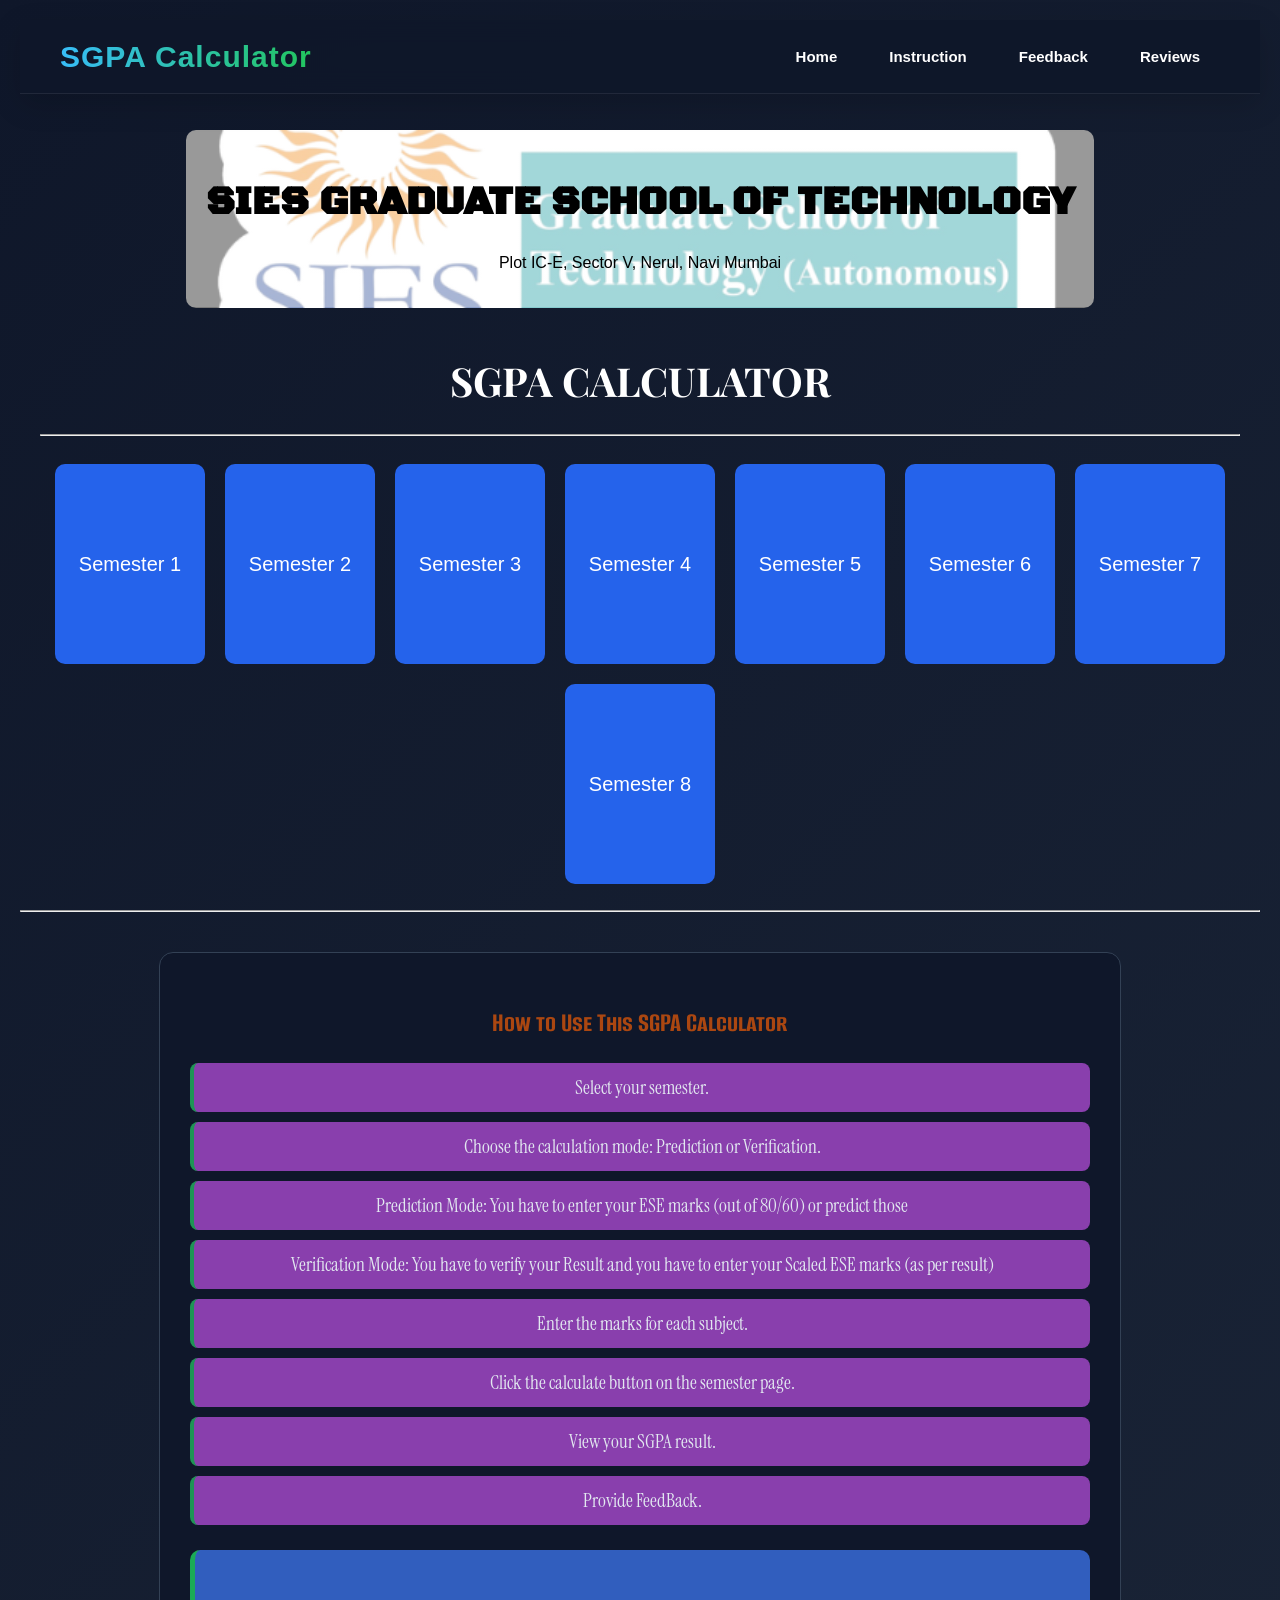
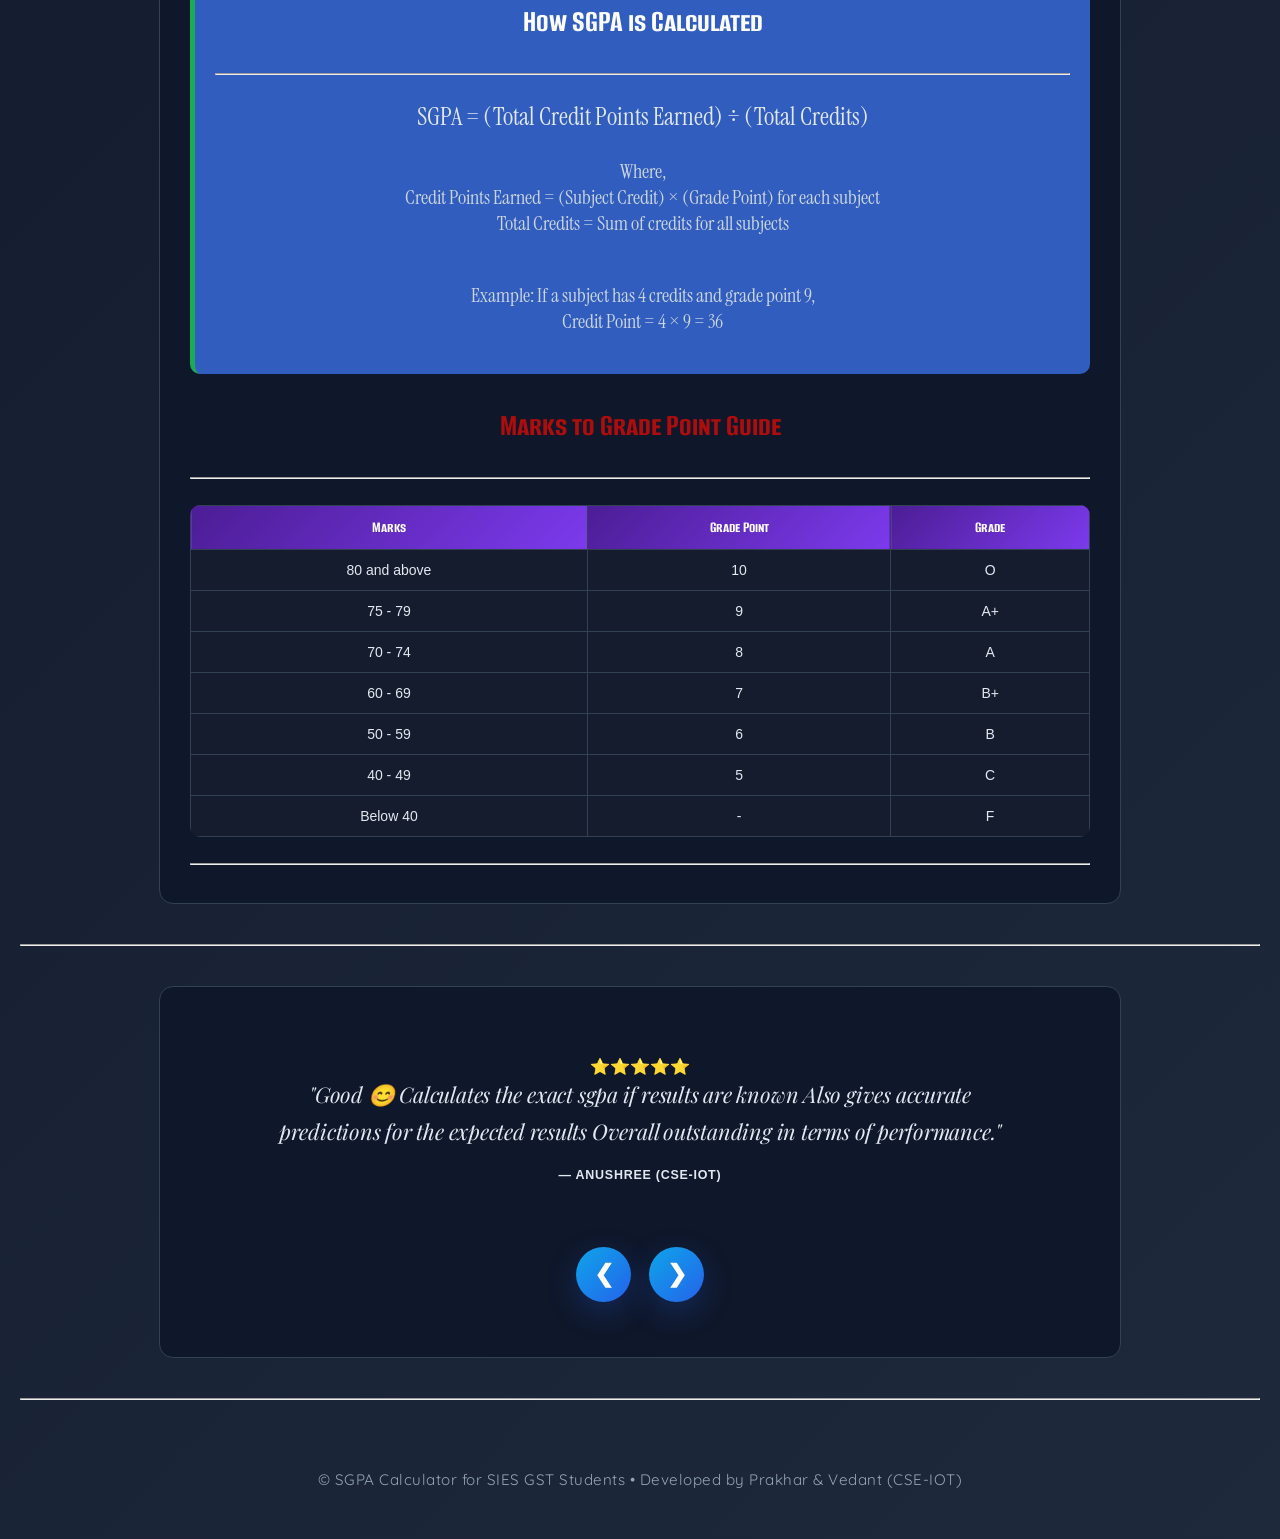
<file: index.html>
<!DOCTYPE html>
<html>
<head>
    <title>GPA Calculator</title>
    <link href="style.css" rel="stylesheet">
    <link rel="preconnect" href="https://fonts.googleapis.com">
    <link rel="preconnect" href="https://fonts.gstatic.com" crossorigin>
    <link href="https://fonts.googleapis.com/css2?family=Black+Ops+One&family=Gravitas+One&family=Rubik+Storm&display=swap" rel="stylesheet">
    <link href="https://fonts.googleapis.com/css2?family=Black+Ops+One&family=Gravitas+One&family=Playfair+Display:ital,wght@0,400..900;1,400..900&family=Rubik+Storm&display=swap" rel="stylesheet">
    <link href="https://fonts.googleapis.com/css2?family=Instrument+Serif:ital,wght@0,400;1,400&family=Plus+Jakarta+Sans:wght@300;400;500;600;700&family=JetBrains+Mono:wght@400;500&display=swap" rel="stylesheet">
    <link href="https://fonts.googleapis.com/css2?family=Alumni+Sans+SC:ital,wght@0,100..900;1,100..900&family=Black+Ops+One&family=Gravitas+One&family=Instrument+Serif:ital@0;1&family=Playfair+Display:ital,wght@0,400..900;1,400..900&family=Quicksand:wght@300..700&family=Rubik+Storm&family=Smooch+Sans:wght@100..900&display=swap" rel="stylesheet">
    <meta name="viewport" content="width=device-width, initial-scale=1.0">
</head>
<body class="indexbody">

<header class="navbar">
    <div class="logo">
        SGPA Calculator
    </div>

    <button class="menu-toggle" onclick="toggleMenu()">
☰
</button>
    <nav id="navMenu">
        <div class="nav-buttons">
          <button class="nav-btn"
onclick="showHome(); closeMenu()">
Home
</button>

<button class="nav-btn"
onclick="showInstructions(); closeMenu()">
Instruction
</button>

<button class="nav-btn"
onclick="showFeedback(); closeMenu()">
Feedback
</button>

<button class="nav-btn"
onclick="showReviews(); closeMenu()">
Reviews
</button>
        </div>
    </nav>
</header>

<br><br>
<div class="Maintitle">
<h1 class="Clgname">SIES GRADUATE SCHOOL OF TECHNOLOGY</h1>
<p class="GPA">Plot IC-E, Sector V, Nerul, Navi Mumbai</p>
</div>

<div class="Subtitle">
    <h1 class="sub">SGPA CALCULATOR</h1>
    <hr>
</div>
<div id="mainContent">
<div class="buttons">
    <a href="semester1.html"><button class="sem1">Semester 1</button></a>
    <a href="semester2.html"><button class="sem2">Semester 2</button></a>
    <a href="semester3.html"><button class="sem3">Semester 3</button></a>
    <a href="semester4.html"><button class="sem4">Semester 4</button></a>
    <a href="semester5.html"><button class="sem5">Semester 5</button></a>
    <a href="semester6.html"><button class="sem6">Semester 6</button></a>
    <a href="semester7.html"><button class="sem7">Semester 7</button></a>
    <a href="semester8.html"><button class="sem8">Semester 8</button></a>
</div>
<br>
<hr>
<div id="instruction">
<div class="how-to-use">
    <h2 class="how-to-use-title">How to Use This SGPA Calculator</h2>

    <div class="steps">
        <p class="step1">Select your semester.</p>
        <p class="step2">Choose the calculation mode: Prediction or Verification.</p>
        <p class="step3">Prediction Mode: You have to enter your ESE marks (out of 80/60) or predict those</p>
        <p class="step4">Verification Mode: You have to verify your Result and you have to enter your Scaled ESE marks (as per result)</p>
        <p class="step5">Enter the marks for each subject.</p>
        <p class="step6">Click the calculate button on the semester page.</p>
        <p class="step7">View your SGPA result.</p>
        <p class="step8">Provide FeedBack.</p>
    </div>

    <div class="formula-box">
        <h3 class="formula-title">How SGPA is Calculated</h3>
        <hr>
        <p class="SGPA-formula-text">
            SGPA = (Total Credit Points Earned) ÷ (Total Credits)
        </p>
        <p class="credit-point-text">
             Where, <br>
             Credit Points Earned = (Subject Credit) × (Grade Point) for each subject<br>
             Total Credits = Sum of credits for all subjects<br><br>
        </p>
        <p class="example-text">
            Example: If a subject has 4 credits and grade point 9,<br>
            Credit Point = 4 × 9 = 36
        </p>
    </div>

    <div class="marks-guide">
        <h3 class="marks-guide-title">Marks to Grade Point Guide</h3>
        <hr>
        <br>
        <table>
            <tr class="table-header">
                <th>Marks</th>
                <th>Grade Point</th>
                <th>Grade</th>
            </tr>
            <tr>
                <td>80 and above</td>
                <td>10</td>
                <td>O</td>
            </tr>
            <tr>
                <td>75 - 79</td>
                <td>9</td>
                <td>A+</td>
            </tr>
            <tr>
                <td>70 - 74</td>
                <td>8</td>
                <td>A</td>
            </tr>
            <tr>
                <td>60 - 69</td>
                <td>7</td>
                <td>B+</td>
            </tr>
            <tr>
                <td>50 - 59</td>
                <td>6</td>
                <td>B</td>
            </tr>
            <tr>
                <td>40 - 49</td>
                <td>5</td>
                <td>C</td>
            </tr>
            <tr>
                <td>Below 40</td>
                <td>-</td>
                <td>F</td>
            </tr>
        </table>
        <br>
        <hr>
    </div>
</div>
<hr>
</div>
</div>
<div id="feedbackPage">
<section class="feedback-section" id="feedbackSection">
    <div class="feedback-card">
        <h2>📝 Feedback</h2>
        <hr>

        <p>
            Your feedback helps us improve the SGPA Calculator and add
            useful features for students.
        </p>

        <h2>Feedback Form</h2>

        <iframe
            src="https://docs.google.com/forms/d/e/1FAIpQLSdDOd7DqetiKDjY26pgZgX-0YVvbmMveJq9QGf6fIjuMiHkpg/viewform?embedded=true"
            width="100%"
            height="800"
            frameborder="0">
            Loading...
        </iframe>
    </div>
</section>
</div>
<div id="review">
<div class="quotes-strip">
    <div class="quote-carousel" id="quoteCarousel">

      <div class="quote-slide active">
        <div class="review-icon">⭐⭐⭐⭐⭐</div>
        <div class="quote-text">"Good 😊
Calculates the exact sgpa if results are known
Also gives accurate predictions for the expected results
Overall outstanding in terms of performance."</div>
        <div class="quote-attr">— Anushree (CSE-IOT)</div>
      </div>

      <div class="quote-slide">
        <div class="review-icon">⭐⭐⭐⭐⭐</div>
        <div class="quote-text">"Clean interface and quick calculation process. Very helpful."</div>
        <div class="quote-attr">— Tanvee (CSE-IOT)</div>
      </div>

      <div class="quote-slide">
        <div class="review-icon">⭐⭐⭐⭐⭐</div>
        <div class="quote-text">"I found this website rather interesting and amazing as well. It helps you predict your GPA with the marks you obtained in the exams. That's fantastic but it also helps you verify the GPA that you got in your result. I think it's a great website useful for all college students who worry about what GPA will they get, for days after seeing the obtained marks and who wants to verify their GPA."</div>
        <div class="quote-attr">— Gaurav (CE)</div>
      </div>

      <div class="quote-slide">
        <div class="review-icon">⭐⭐⭐⭐⭐</div>
        <div class="quote-text">"Bro ek number sasy banaya hai keep it up brother 🔥🥳."</div>
        <div class="quote-attr">— Vengatesh Narayanan (CSE-IOT)</div>
      </div>

      <div class="quote-slide">
        <div class="review-icon">⭐⭐⭐⭐⭐</div>
        <div class="quote-text">"Badshah!!! 🦁 ."</div>
        <div class="quote-attr">— Vedant Sane (CSE-IOT)</div>
      </div>

      <div class="quote-slide">
        <div class="review-icon">⭐⭐⭐⭐⭐</div>
        <div class="quote-text">"Amazing 😍."</div>
        <div class="quote-attr">— Keertika (CSE-IOT)</div>
      </div>

      <div class="quote-slide">
        <div class="review-icon">⭐⭐⭐⭐⭐</div>
        <div class="quote-text">"Superbbbb!!!!✨✨✨✨."</div>
        <div class="quote-attr">— Manthan Patil (CSE-IOT)</div>
      </div>

      <div class="quote-slide">
        <div class="review-icon">⭐⭐⭐⭐⭐</div>
        <div class="quote-text">"Smexy Website just like bro 😝 . Good work clean interface and fast calculation 🧮."</div>
        <div class="quote-attr">— Sandesh (CSE-IOT)</div>
      </div>

      <div class="quote-slide">
        <div class="review-icon">⭐⭐⭐⭐⭐</div>
        <div class="quote-text">"Its really helpful web 👍. Simple and elegant interface ✨️. Overall a great work 👍."</div>
        <div class="quote-attr">— Jeevika (CSE-IOT)</div>
      </div>

      <div class="quote-slide">
        <div class="review-icon">⭐⭐⭐⭐⭐</div>
        <div class="quote-text">"Excellent work beta keep it up!🤩."</div>
        <div class="quote-attr">— Vipin kumar gupta (Faculty department )</div>
      </div>

    </div>
    <div class="review-controls">

<button class="review-btn" onclick="prevReview()">
❮
</button>

<button class="review-btn" onclick="nextReview()">
❯
</button>

</div>

<div class="quote-dots" id="quoteDots"></div>

</div>

  </div>
<hr>
<div class="about">
    <p class="about-text">
        © SGPA Calculator for SIES GST Students • Developed by Prakhar & Vedant (CSE-IOT)
    </p>
</div>
  <script src="script.js"></script>

</body>
</html>
</file>
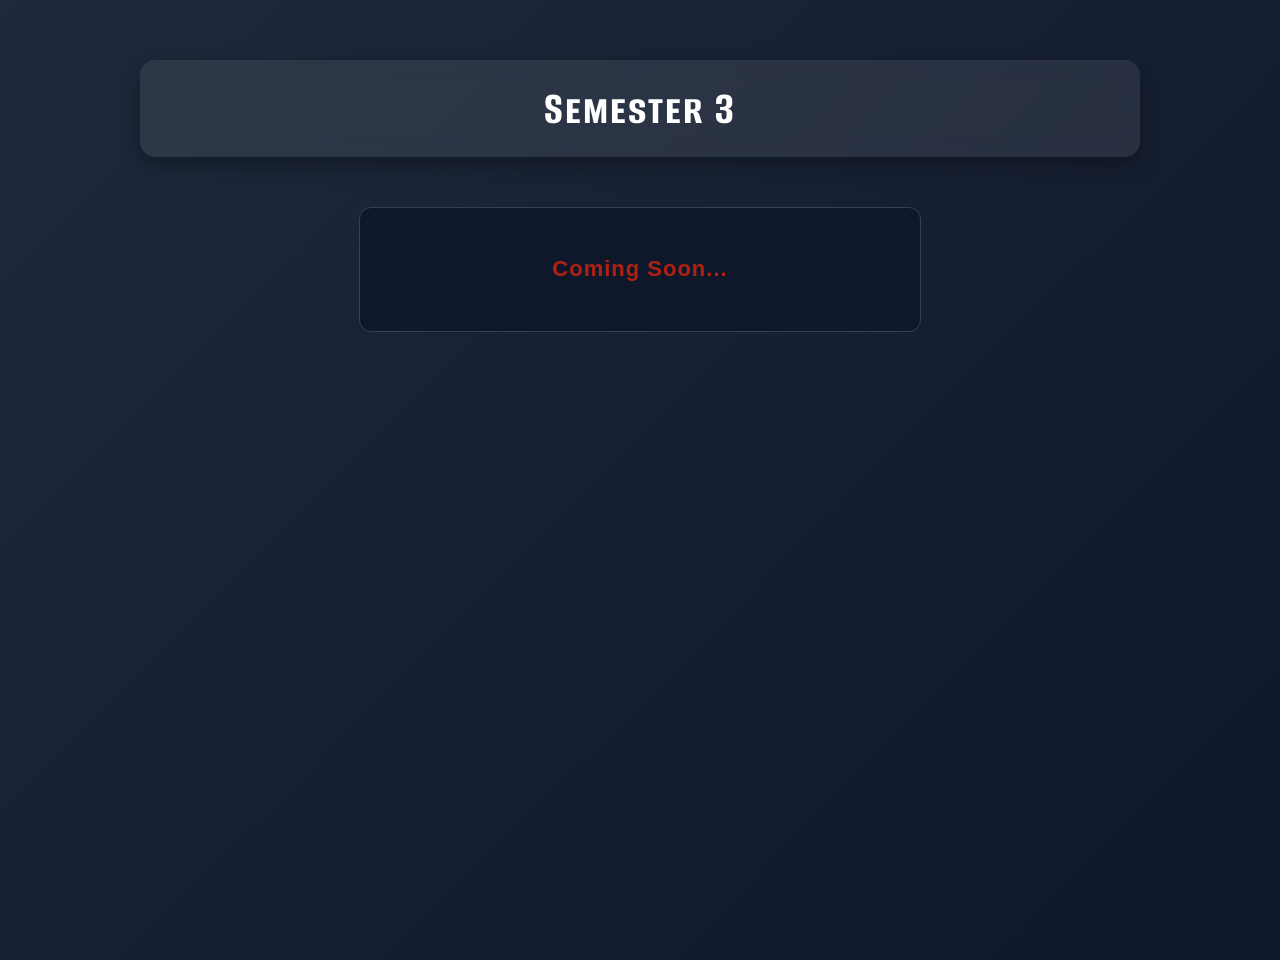
<file: semester3.html>
<!DOCTYPE html>
<html>
<head>
    <title>Semester 1 - GPA Calculator</title>
    <link href="style.css" rel="stylesheet">
    <link rel="preconnect" href="https://fonts.googleapis.com">
    <link rel="preconnect" href="https://fonts.gstatic.com" crossorigin>
    <link href="https://fonts.googleapis.com/css2?family=Alumni+Sans+SC:ital,wght@0,100..900;1,100..900&family=Black+Ops+One&family=Gravitas+One&family=Playfair+Display:ital,wght@0,400..900;1,400..900&family=Rubik+Storm&display=swap" rel="stylesheet">

</head>
<body class="sembody">
    <div class="titlecard">
        <h1 class="semtitle">Semester 3</h1>
    </div>    
    <div class="coming">
        <h2 class="comingsoon">Coming Soon...</h2>
    </div>
    <script src="script.js"></script>
</body>    
</html>
</file>
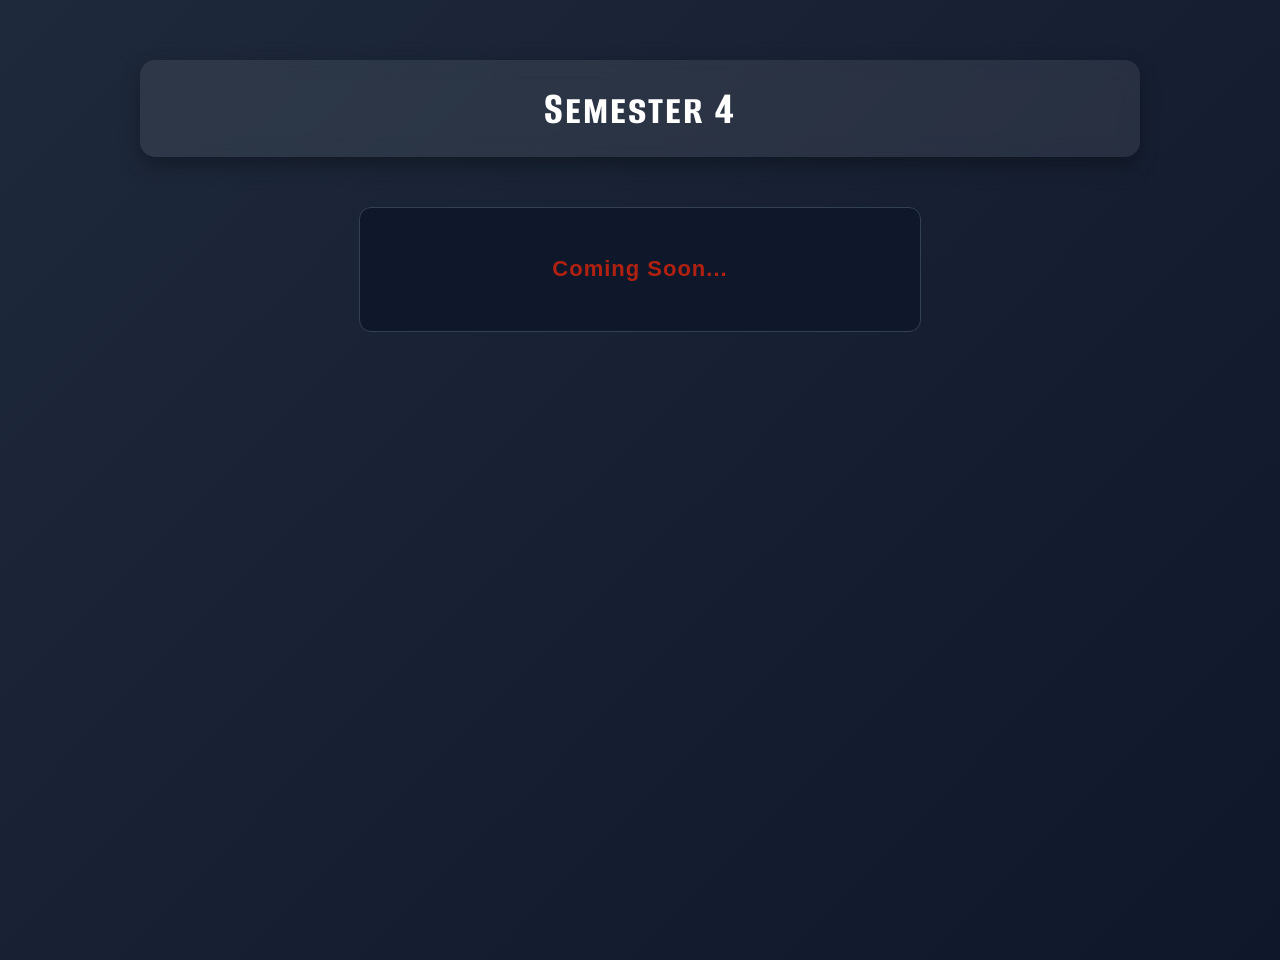
<file: semester4.html>
<!DOCTYPE html>
<html>
<head>
    <title>Semester 1 - GPA Calculator</title>
    <link href="style.css" rel="stylesheet">
    <link rel="preconnect" href="https://fonts.googleapis.com">
    <link rel="preconnect" href="https://fonts.gstatic.com" crossorigin>
    <link href="https://fonts.googleapis.com/css2?family=Alumni+Sans+SC:ital,wght@0,100..900;1,100..900&family=Black+Ops+One&family=Gravitas+One&family=Playfair+Display:ital,wght@0,400..900;1,400..900&family=Rubik+Storm&display=swap" rel="stylesheet">

</head>
<body class="sembody">
    <div class="titlecard">
        <h1 class="semtitle">Semester 4</h1>
    </div>    
    <div class="coming">
        <h2 class="comingsoon">Coming Soon...</h2>
    </div>
    <script src="script.js"></script>
</body>    
</html>
</file>
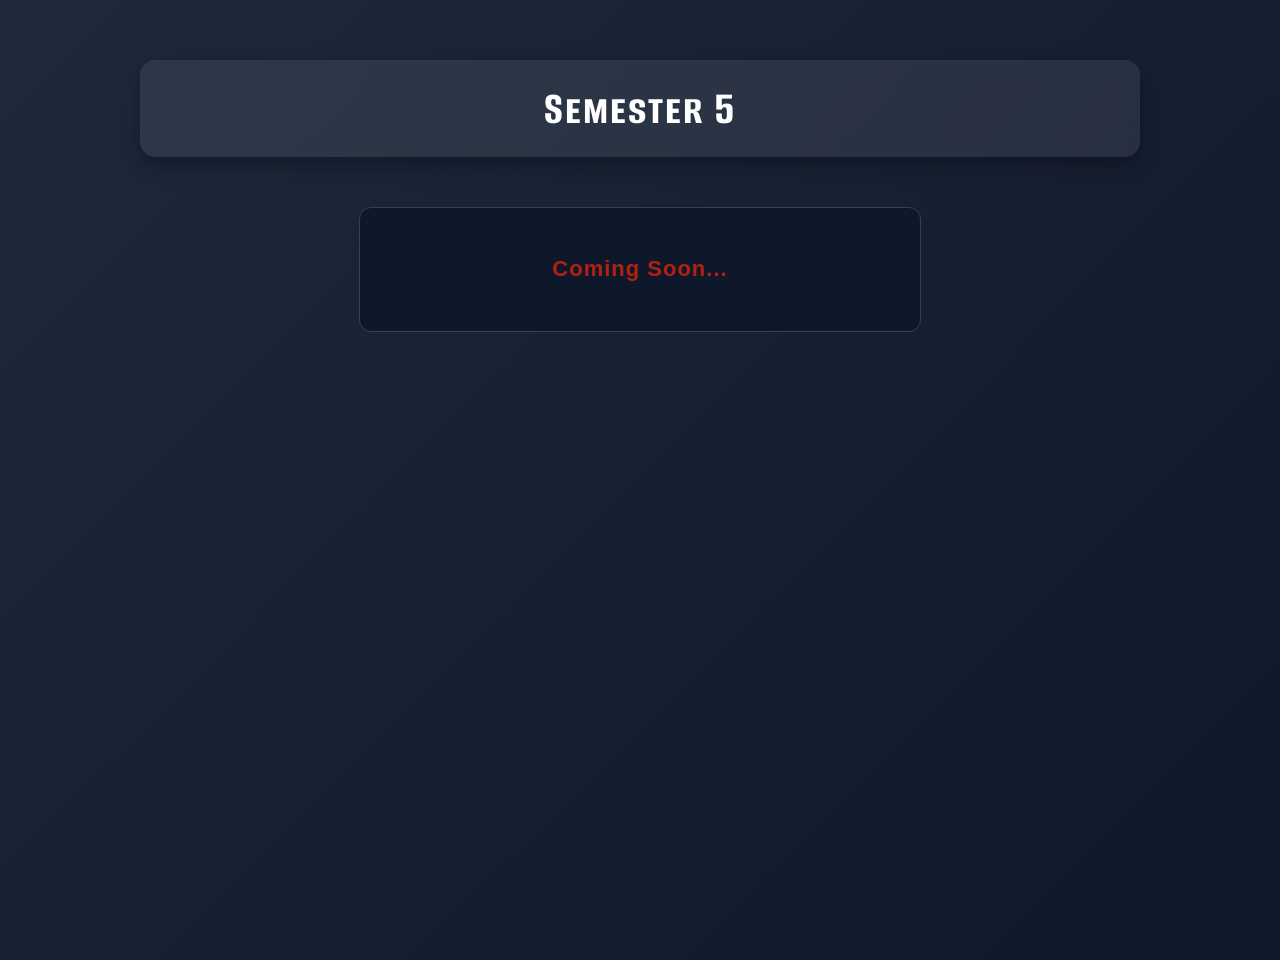
<file: semester5.html>
<!DOCTYPE html>
<html>
<head>
    <title>Semester 1 - GPA Calculator</title>
    <link href="style.css" rel="stylesheet">
    <link rel="preconnect" href="https://fonts.googleapis.com">
    <link rel="preconnect" href="https://fonts.gstatic.com" crossorigin>
    <link href="https://fonts.googleapis.com/css2?family=Alumni+Sans+SC:ital,wght@0,100..900;1,100..900&family=Black+Ops+One&family=Gravitas+One&family=Playfair+Display:ital,wght@0,400..900;1,400..900&family=Rubik+Storm&display=swap" rel="stylesheet">

</head>
<body class="sembody">
    <div class="titlecard">
        <h1 class="semtitle">Semester 5</h1>
    </div>    
    <div class="coming">
        <h2 class="comingsoon">Coming Soon...</h2>
    </div>
    <script src="script.js"></script>
</body>    
</html>
</file>
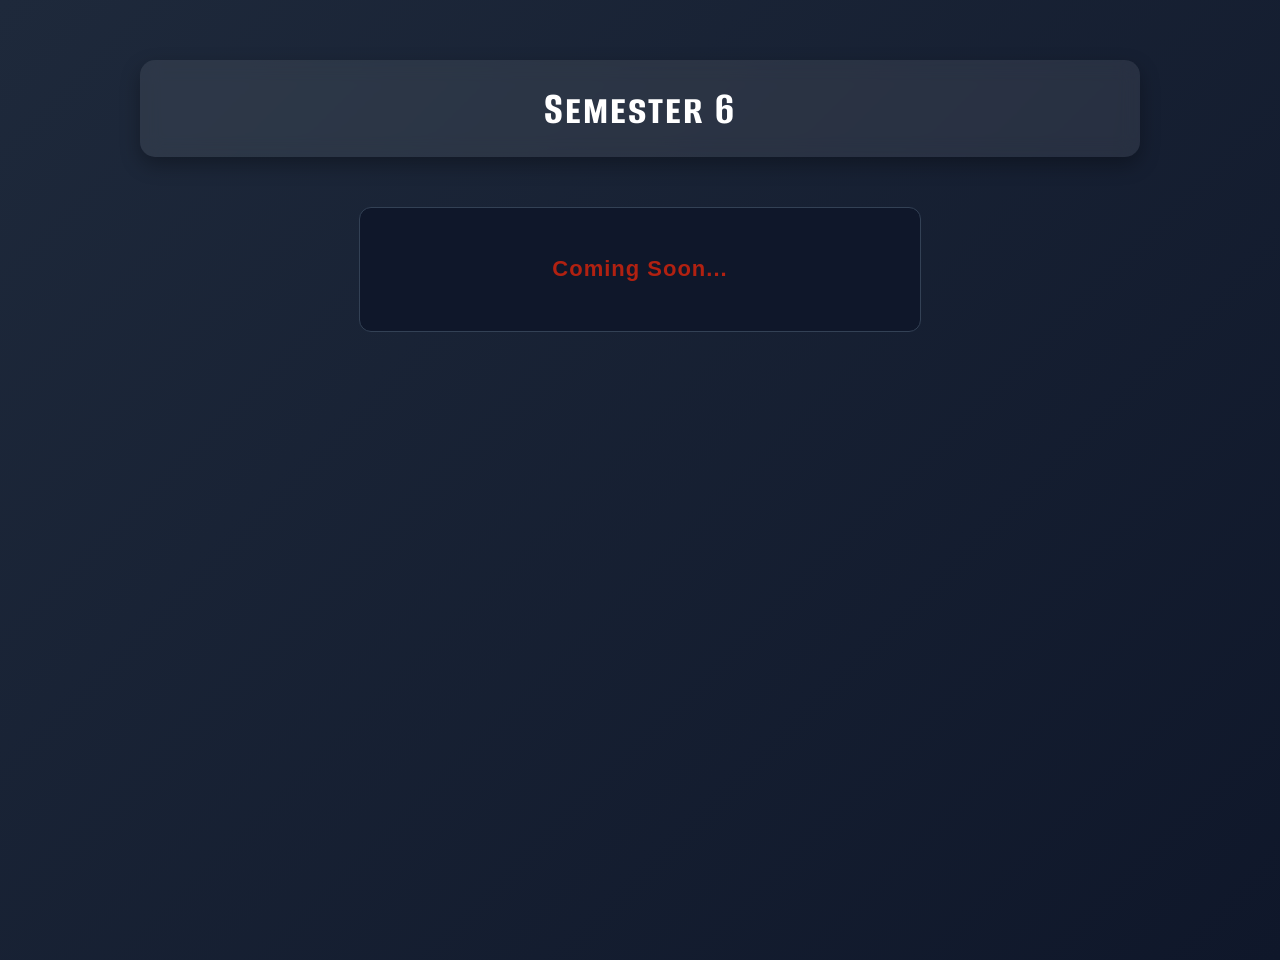
<file: semester6.html>
<!DOCTYPE html>
<html>
<head>
    <title>Semester 1 - GPA Calculator</title>
    <link href="style.css" rel="stylesheet">
    <link rel="preconnect" href="https://fonts.googleapis.com">
    <link rel="preconnect" href="https://fonts.gstatic.com" crossorigin>
    <link href="https://fonts.googleapis.com/css2?family=Alumni+Sans+SC:ital,wght@0,100..900;1,100..900&family=Black+Ops+One&family=Gravitas+One&family=Playfair+Display:ital,wght@0,400..900;1,400..900&family=Rubik+Storm&display=swap" rel="stylesheet">

</head>
<body class="sembody">
    <div class="titlecard">
        <h1 class="semtitle">Semester 6</h1>
    </div>    
    <div class="coming">
        <h2 class="comingsoon">Coming Soon...</h2>
    </div>
    <script src="script.js"></script>
</body>    
</html>
</file>
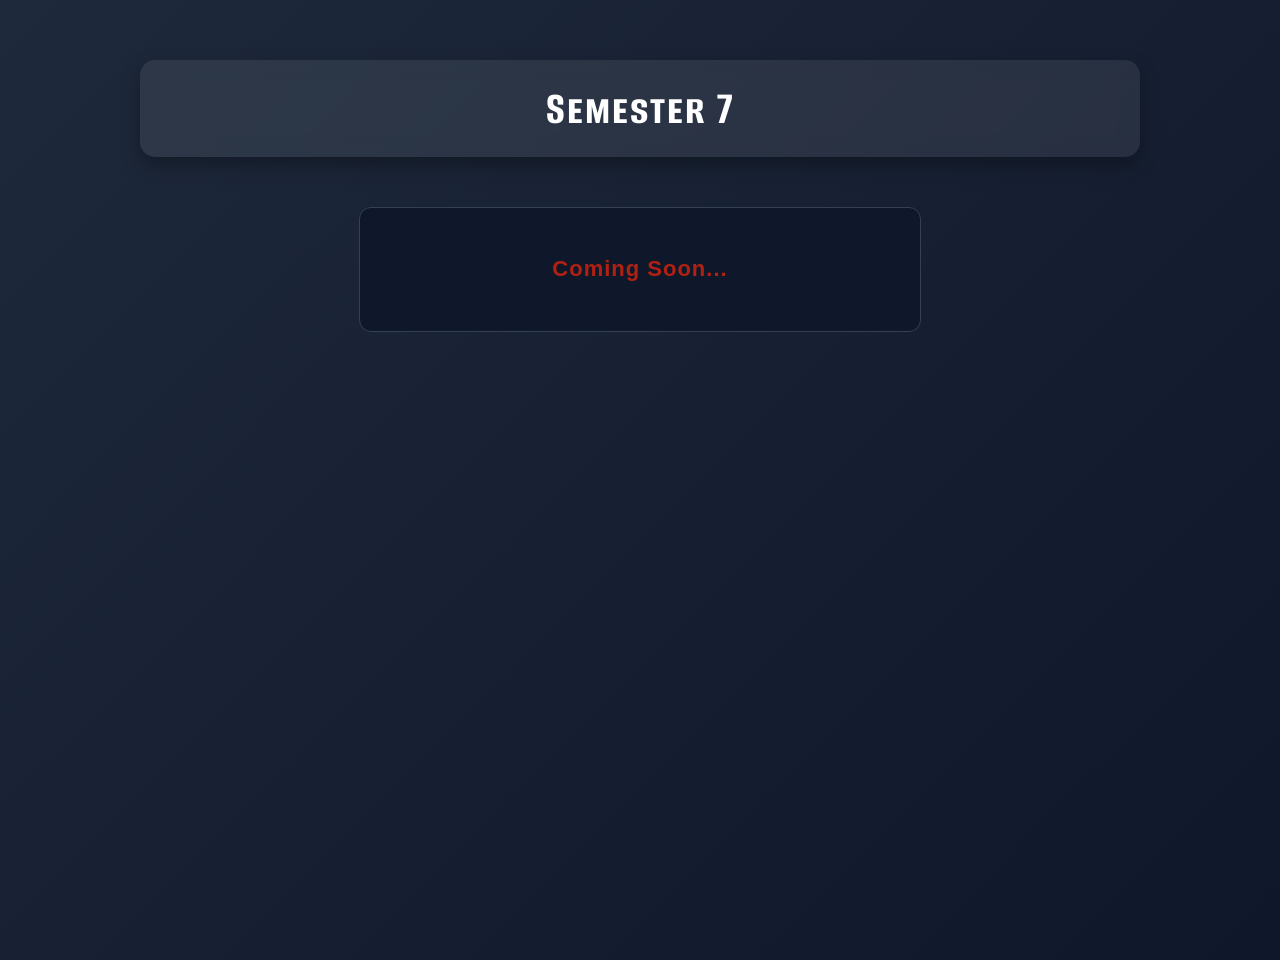
<file: semester7.html>
<!DOCTYPE html>
<html>
<head>
    <title>Semester 1 - GPA Calculator</title>
    <link href="style.css" rel="stylesheet">
    <link rel="preconnect" href="https://fonts.googleapis.com">
    <link rel="preconnect" href="https://fonts.gstatic.com" crossorigin>
    <link href="https://fonts.googleapis.com/css2?family=Alumni+Sans+SC:ital,wght@0,100..900;1,100..900&family=Black+Ops+One&family=Gravitas+One&family=Playfair+Display:ital,wght@0,400..900;1,400..900&family=Rubik+Storm&display=swap" rel="stylesheet">

</head>
<body class="sembody">
    <div class="titlecard">
        <h1 class="semtitle">Semester 7</h1>
    </div>    
    <div class="coming">
        <h2 class="comingsoon">Coming Soon...</h2>
    </div>
    <script src="script.js"></script>
</body>    
</html>
</file>
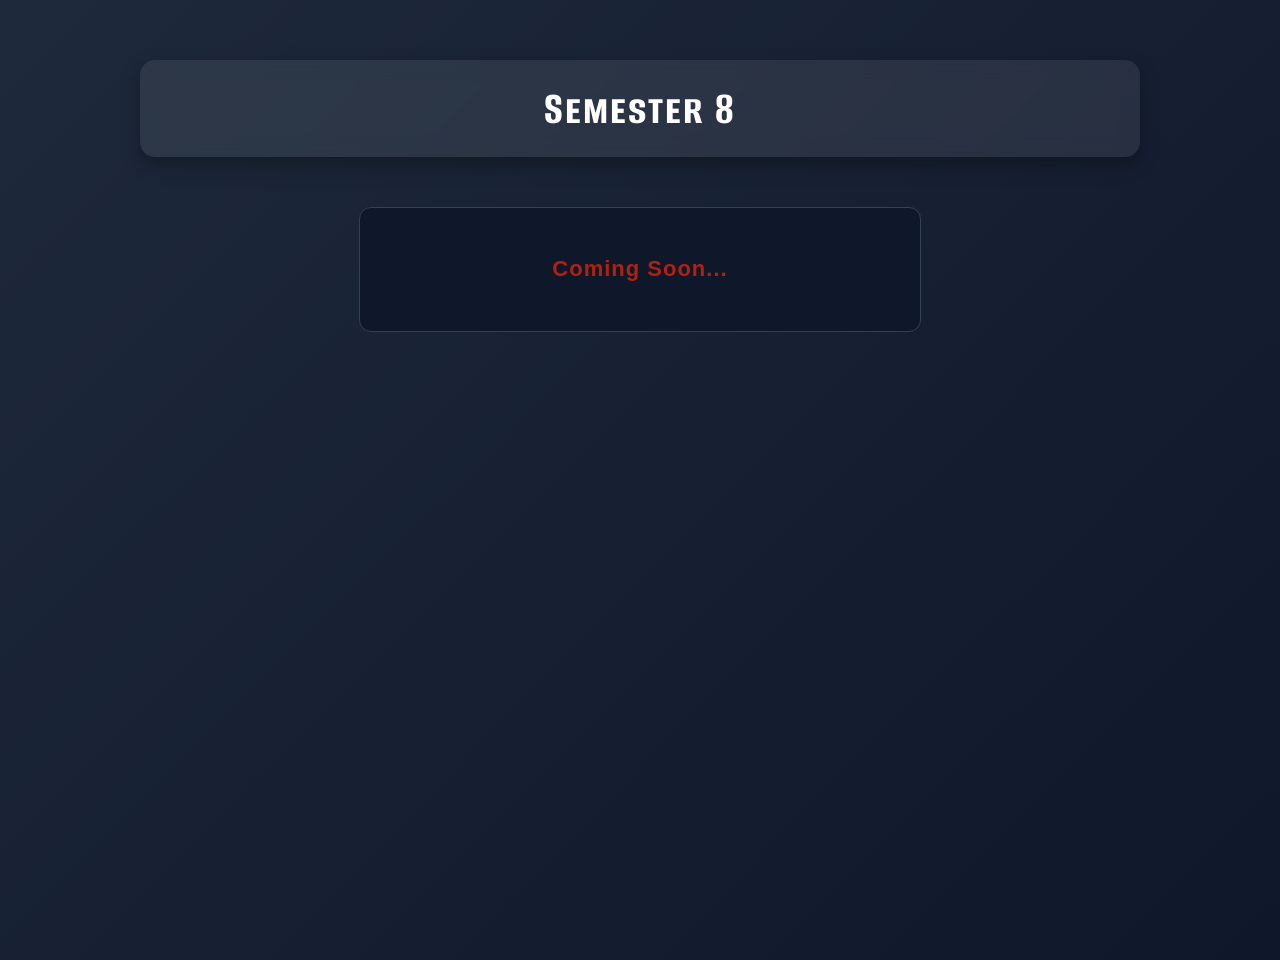
<file: semester8.html>
<!DOCTYPE html>
<html>
<head>
    <title>Semester 1 - GPA Calculator</title>
    <link href="style.css" rel="stylesheet">
    <link rel="preconnect" href="https://fonts.googleapis.com">
    <link rel="preconnect" href="https://fonts.gstatic.com" crossorigin>
    <link href="https://fonts.googleapis.com/css2?family=Alumni+Sans+SC:ital,wght@0,100..900;1,100..900&family=Black+Ops+One&family=Gravitas+One&family=Playfair+Display:ital,wght@0,400..900;1,400..900&family=Rubik+Storm&display=swap" rel="stylesheet">

</head>
<body class="sembody">
    <div class="titlecard">
        <h1 class="semtitle">Semester 8</h1>
    </div>    
    <div class="coming">
        <h2 class="comingsoon">Coming Soon...</h2>
    </div>
    <script src="script.js"></script>
</body>    
</html>
</file>
<file: style.css>
.indexbody{
    font-family: Arial, sans-serif;
    text-align: center;
    min-height: 100vh;
    margin: 0;
    padding: 20px;
    background: linear-gradient(135deg, #0f172a, #1e293b);
}

html{
    scroll-behavior: smooth;
}

#feedbackPage{
    display:none;
}

/* .navbar{
    position: sticky;
    top: 0;
    z-index: 1000;

    display:flex;
    justify-content:space-between;
    align-items:center;

    padding:15px 30px;

    background:linear-gradient(135deg,#1e1b4b,#312e81);
    box-shadow:0 2px 10px rgba(0,0,0,0.3);
}

.logo{
    color:white;
    font-size:2rem;
    font-weight:bold;
    font-family:"Alumni Sans SC", sans-serif;
}

.nav-buttons{
    display:flex;
    gap:15px;
}

.nav-btn{
    padding:10px 20px;

    border:none;
    border-radius:10px;

    cursor:pointer;

    background: #0f172a;
    border: 1px solid #334155;
    border-radius: 14px;

    color:white;

    font-family:"Quicksand", sans-serif;
    font-size:1rem;
    font-weight:600;

    transition:all 0.3s ease;
}

.nav-btn:hover{
    transform:translateY(-4px);
}

.nav-btn:active{
    transform:translateY(-1px);
} */

/* @media (max-width: 768px){

    .navbar{
        flex-direction:column;
        gap:15px;
        padding:20px;
    }

    .logo{
        font-size:1.6rem;
    }

    .nav-buttons{
        width:100%;
        justify-content:center;
    } 
}*/
/* @media (max-width: 768px){

    .navbar{
        flex-direction:column;
        gap:15px;
        padding:15px;
    }

    .logo{
        font-size:1.7rem;
        text-align:center;
    }

    .nav-buttons{
        width:100%;

        display:grid;
        grid-template-columns:1fr 1fr;
        gap:10px;
    }

    .nav-btn{
        width:100%;
        padding:12px;
        font-size:0.95rem;
    }
} */

/* HEADER */

.navbar{
    position: sticky;
    top: 0;

    z-index: 1000;

    display: flex;
    justify-content: space-between;
    align-items: center;

    padding: 16px 40px;

    background: rgba(15, 23, 42, 0.92);

    backdrop-filter: blur(12px);

    border-bottom: 1px solid rgba(255,255,255,0.08);

    box-shadow:
    0 10px 30px rgba(0,0,0,0.15);
}


/* LOGO */

.logo{
    font-size: 30px;

    font-weight: 800;

    color: white;

    letter-spacing: 1px;

    background: linear-gradient(
        90deg,
        #38bdf8,
        #22c55e
    );

    -webkit-background-clip: text;

    -webkit-text-fill-color: transparent;
}


/* NAV */

.nav-buttons{
    display: flex;

    gap: 12px;

    align-items: center;
}


/* BUTTONS */

.nav-btn{

    padding: 12px 20px;

    border: none;

    border-radius: 14px;

    background: transparent;

    color: white;

    font-size: 15px;

    font-weight: 600;

    cursor: pointer;

    transition: all 0.35s ease;

}


.nav-btn:hover{

    background: rgba(56,189,248,0.15);

    color: #38bdf8;

    transform: translateY(-2px);

}


/* HAMBURGER */

.menu-toggle{

    display: none;

    background: transparent;

    border: none;

    color: white;

    font-size: 34px;

    cursor: pointer;

    transition: 0.3s;

}


.menu-toggle:hover{

    transform: rotate(90deg);

}


/* MOBILE */

@media (max-width:768px){

.navbar{

padding: 16px 20px;

}

.logo{

font-size: 22px;

}

.menu-toggle{

display: block;

}

#navMenu{

display: none;

position: absolute;

top: 80px;

right: 20px;

width: 230px;

background: rgba(15,23,42,0.97);

backdrop-filter: blur(15px);

border-radius: 20px;

padding: 18px;

box-shadow:
0 20px 50px rgba(0,0,0,0.35);

animation: menuOpen .25s ease;

}

#navMenu.active{

display: block;

}

.nav-buttons{

flex-direction: column;

gap: 10px;

}

.nav-btn{

width: 100%;

padding: 14px;

background: rgba(255,255,255,0.04);

}

}


@keyframes menuOpen{

from{

opacity:0;

transform:
translateY(-12px);

}

to{

opacity:1;

transform:
translateY(0);

}

}

.quote-carousel{
    position: relative;

    min-height: 260px;

    display:flex;

    align-items:center;

    justify-content:center;

    overflow:hidden;
}

.quote-slide{

    display:none;

    width:100%;

    max-width:700px;

    margin:auto;

    padding:30px;

    text-align:center;

}

.quote-slide.active{

    display:block;

    animation:fade .35s ease;

}

.quote-text{

    line-height:1.8;

    font-size:17px;

    color:white;

}

.quote-attr{

    margin-top:18px;

    color:#a5b4fc;

}

@keyframes fade{

from{
opacity:0;
transform:translateX(15px);
}

to{
opacity:1;
transform:translateX(0);
}

}

/* REVIEW CONTROLS */

.review-controls{

display:flex;

justify-content:center;

align-items:center;

gap:18px;

margin-top:25px;

}


/* BUTTON */

.review-btn{

width:55px;

height:55px;

border:none;

border-radius:50%;

cursor:pointer;

font-size:24px;

font-weight:bold;

color:white;

background:
linear-gradient(
135deg,
#0ea5e9,
#2563eb
);

box-shadow:
0 10px 30px rgba(37,99,235,.25);

transition:
all .35s ease;

}


.review-btn:hover{

transform:
translateY(-4px)
scale(1.08);

background:
linear-gradient(
135deg,
#38bdf8,
#3b82f6
);

}


.review-btn:active{

transform:
scale(.95);

}


/* MOBILE */

@media(max-width:768px){

.review-controls{

gap:12px;

margin-top:20px;

}

.review-btn{

width:46px;

height:46px;

font-size:20px;

}

}

.Maintitle{
    background:
        linear-gradient(
            rgba(255,255,255,0.6),
            rgba(255,255,255,0.6)
        ),
        url("SIES LOGO.png");

    background-size: cover;
    background-position: center;
    padding: 20px;
    border-radius: 10px;
    display: inline-block;
}

.Clgname{
    font-family: "Black Ops One", system-ui;
    font-size: 40px;
}

.GPA{
    color: var(--secondary-color);
    font-size: 1rem;
}

.Subtitle{
    padding: 20px;
    border-radius: 10px;
}

.sub{
    font-family: "Playfair Display", serif;
    font-size: 40px;
    color: white;
}

.buttons{
    display: flex;
    justify-content: center;
    gap: 20px;
    flex-wrap: wrap;
}

.sem1{
    width: 150px;
    height: 200px;
    background: #2563eb;
    color: white;
    border: none;
    border-radius: 10px;
    font-size: 20px;
    cursor: pointer;
    transition: transform 0.3s ease;
}

.sem2{
    width: 150px;
    height: 200px;
    background: #2563eb;
    color: white;
    border: none;
    border-radius: 10px;
    font-size: 20px;
    cursor: pointer;
    transition: transform 0.3s ease;
}

.sem3{
    width: 150px;
    height: 200px;
    background: #2563eb;
    color: white;
    border: none;
    border-radius: 10px;
    font-size: 20px;
    cursor: pointer;
    transition: transform 0.3s ease;
}

.sem4{
    width: 150px;
    height: 200px;
    background: #2563eb;
    color: white;
    border: none;
    border-radius: 10px;
    font-size: 20px;
    cursor: pointer;
    transition: transform 0.3s ease;
}

.sem5{
    width: 150px;
    height: 200px;
    background: #2563eb;
    color: white;
    border: none;
    border-radius: 10px;
    font-size: 20px;
    cursor: pointer;
    transition: transform 0.3s ease;
}

.sem6{
    width: 150px;
    height: 200px;
    background: #2563eb;
    color: white;
    border: none;
    border-radius: 10px;
    font-size: 20px;
    cursor: pointer;
    transition: transform 0.3s ease;
}

.sem7{
    width: 150px;
    height: 200px;
    background: #2563eb;
    color: white;
    border: none;
    border-radius: 10px;
    font-size: 20px;
    cursor: pointer;
    transition: transform 0.3s ease;
}

.sem8{
    width: 150px;
    height: 200px;
    background: #2563eb;
    color: white;
    border: none;
    border-radius: 10px;
    font-size: 20px;
    cursor: pointer;
    transition: transform 0.3s ease;
}

.sem1:hover{
    transform: translateY(-6px);
    box-shadow: 0 8px 20px rgba(0,0,0,0.3);
    background: #3b82f6;
}
.sem2:hover{
    transform: translateY(-6px);
    box-shadow: 0 8px 20px rgba(0,0,0,0.3);
    background: #3b82f6;
}
.sem3:hover{
    transform: translateY(-6px);
    box-shadow: 0 8px 20px rgba(0,0,0,0.3);
    background: #3b82f6;
}
.sem4:hover{
    transform: translateY(-6px);
    box-shadow: 0 8px 20px rgba(0,0,0,0.3);
    background: #3b82f6;
}
.sem5:hover{
    transform: translateY(-6px);
    box-shadow: 0 8px 20px rgba(0,0,0,0.3);
    background: #3b82f6;
}
.sem6:hover{
    transform: translateY(-6px);
    box-shadow: 0 8px 20px rgba(0,0,0,0.3);
    background: #3b82f6;
}
.sem7:hover{
    transform: translateY(-6px);
    box-shadow: 0 8px 20px rgba(0,0,0,0.3);
    background: #3b82f6;
}
.sem8:hover{
    transform: translateY(-6px);
    box-shadow: 0 8px 20px rgba(0,0,0,0.3);
    background: #3b82f6;
}

.coming {
    max-width: 500px;
    margin: 50px auto;
    padding: 30px;

    background: #0f172a;
    border: 1px solid #334155;
    border-radius: 12px;

    text-align: center;
}

.comingsoon {
    font-family: "Plus Jakarta Sans", sans-serif;
    font-size: 22px;
    font-weight: 600;

    color: #b12111;
    letter-spacing: 1px;
}

.coming:hover {
    border-color: #475569;
    transition: 0.3s;
}

.how-to-use {
    max-width: 900px;
    margin: 40px auto;
    padding: 30px;

    background: #0f172a;
    border: 1px solid #334155;
    border-radius: 14px;

    color: #e2e8f0;
}

.how-to-use-title {
    font-family: "Alumni Sans SC", sans-serif;
    text-align: center;
    font-size: 28px;
    color: #ab4711;
}

.formula-title {
    font-family: "Alumni Sans SC", sans-serif;
    text-align: center;
    font-size: 32px;
    color: white;
}

.marks-guide-title{
    font-family: "Alumni Sans SC", sans-serif;
    text-align: center;
    font-size: 32px;
    color: #ae0d0d;
}

.steps p {
    font-family: "Instrument Serif", serif;
    font-size:larger;
    background: #893fad;
    border-left: 4px solid #1e9455; 

    padding: 12px 14px;
    margin: 10px 0;

    border-radius: 8px;
    transition: 0.2s;
}

.steps p:hover {
    background: rgba(16, 181, 35, 0.08);
    transform: translateX(4px);
}

.step1, .step2, .step3, .step4, .step5 {
    font-family: "Smooch Sans", sans-serif;
    font-size: 16px;
}

.formula-box {
    margin-top: 25px;
    padding: 20px;

    background: rgb(49, 94, 190);
    border-left: 5px solid #1aab56;
    border-radius: 10px;
}

.formula-box p {
    font-family: "Instrument Serif", serif;
}

.SGPA-formula-text {
    font-size: 25px;
    font-weight: 500;
}

.credit-point-text,
.example-text {
    font-size: 20px;
    color: #cbd5e1;
}

.marks-guide {
    margin-top: 30px;
}

.marks-guide table {
    width: 100%;
    border-collapse: collapse;
    font-size: 14px;
    border-radius: 10px;
    overflow: hidden;
}

.marks-guide th {
    background: linear-gradient(135deg, #4c1d95, #7c3aed);
    color: white;

    font-family: "Alumni Sans SC", sans-serif;
    font-size: 16px;

    padding: 12px;
    border: 1px solid #334155;
}

.marks-guide td {
    padding: 12px;
    text-align: center;

    background: rgba(255,255,255,0.02);
    border: 1px solid #334155;
}

.marks-guide tr:hover td {
    background: rgba(56, 189, 248, 0.08);
}

.error {
    border: 2px solid red;
    background-color: #ffe6e6;
    outline: none;
}

.error {
    border: 2px solid red;
    background-color: #ffe6e6;
    box-shadow: 0 0 8px rgba(255, 0, 0, 0.5);
}

.feedback-section{
    display:flex;
    justify-content:center;
    align-items:center;
    padding:50px 20px;
}

.feedback-card{
    width:90%;
    max-width:700px;
    background:rgba(255,255,255,0.08);
    backdrop-filter:blur(10px);
    border:1px solid rgba(255,255,255,0.15);
    border-radius:20px;
    padding:30px;
    text-align:center;
    color:white;
    box-shadow:0 8px 25px rgba(0,0,0,0.25);
}

.feedback-card h2{
    font-size:2rem;
    margin-bottom:15px;
    font-family:"Alumni Sans SC", sans-serif;
}

.feedback-card p{
    font-size:1.1rem;
    line-height:1.6;
    margin-bottom:25px;
    font-family:"Quicksand", sans-serif;
}

.feedback-btn{
    padding:14px 30px;
    font-size:1rem;
    border:none;
    border-radius:12px;
    cursor:pointer;
    background:linear-gradient(135deg,#06b6d4,#3b82f6);
    color:white;
    font-weight:bold;
    transition:0.3s;
}

.feedback-btn:hover{
    transform:translateY(-5px);
    box-shadow:0 10px 20px rgba(59,130,246,0.4);
}

.quotes-strip{background:var(--surface);border-top:1px solid var(--border);border-bottom:1px solid var(--border);padding:0;overflow:hidden;position:relative}
.quotes-strip::before,.quotes-strip::after{content:'';position:absolute;top:0;bottom:0;width:60px;z-index:2;pointer-events:none}
.quotes-strip::before{left:0;background:linear-gradient(90deg,var(--surface),transparent)}
.quotes-strip::after{right:0;background:linear-gradient(270deg,var(--surface),transparent)}
.quote-carousel{padding:0 24px;min-height:170px;display:flex;align-items:center;justify-content:center}
.quote-slide{display:none;flex-direction:column;align-items:center;text-align:center;padding:40px 48px;max-width:780px;animation:qfade .55s ease}
.quote-slide.active{display:flex}
@keyframes qfade{from{opacity:0;transform:translateY(10px)}to{opacity:1;transform:none}}
.quote-icon{font-size:2rem;margin-bottom:16px;opacity:0.65}
.quote-text{font-family:'Playfair Display',serif;font-size:clamp(1.05rem,2.3vw,1.35rem);font-style:italic;line-height:1.72;color:var(--text);margin-bottom:18px;letter-spacing:-0.01em}
.quote-text em{font-style:normal;color:var(--accent)}
.quote-attr{font-size:0.78rem;font-weight:600;color:var(--text-muted);letter-spacing:0.06em;text-transform:uppercase}
.quote-dots{display:flex;justify-content:center;gap:6px;padding-bottom:8px}
.qdot{width:5px;height:5px;border-radius:50%;background:var(--border2);cursor:pointer;transition:all 0.2s}
.qdot.on{background:var(--accent);transform:scale(1.3)}
.quote-nav{display:flex;justify-content:center;gap:10px;padding-bottom:18px}
.qnav-btn{background:transparent;border:1px solid var(--border);color:var(--text-muted);width:30px;height:30px;border-radius:50%;cursor:pointer;font-size:0.85rem;display:flex;align-items:center;justify-content:center;transition:all 0.2s}
.qnav-btn:hover{border-color:var(--accent);color:var(--accent)}
.quote-dots{display:flex;justify-content:center;gap:6px;padding:0 0 20px;position:relative;z-index:3}
.qdot{width:5px;height:5px;border-radius:50%;background:var(--text-dim);cursor:pointer;transition:all .2s}
.qdot.on{background:var(--accent);transform:scale(1.3)}
.quotes-strip{
    max-width: 900px;
    margin: 40px auto;
    padding: 30px;

    background: #0f172a;
    border: 1px solid #334155;
    border-radius: 14px;

    color: #e2e8f0;
}
.quotes-strip:hover{
    border-color: #b7bac0;
    transition: 0.5s;
}



@media (max-width:768px){

    .quotes-strip{
        padding:12px;
    }

    .quote-slide{
        padding:18px;
        border-radius:15px;
    }

    .quote-text{
        font-size:0.95rem;
        line-height:1.6;
    }

    .quote-attr{
        font-size:0.85rem;
        margin-top:15px;
    }
}

@media (max-width:768px){

    .Clgname{
        font-size: 18px;
        line-height: 1.4;
    }

    .sub{
        font-size: 18px;
    }

    .Maintitle{
        width: 90%;
        padding: 15px;
    }

    .buttons{
        flex-wrap: wrap;
        justify-content: center;
        gap: 12px;
    }

    .sem1,
    .sem2,
    .sem3,
    .sem4,
    .sem5,
    .sem6,
    .sem7,
    .sem8{
        width: 130px;
        height: 100px;
        font-size: 14px;
    }
}
.sembody{
    margin:0;
    padding:30px;
    min-height:100vh;

    background:linear-gradient(135deg,#1e293b,#0f172a);

    font-family:Arial,sans-serif;
    color:#333;
}

.titlecard{
    max-width:900px;
    margin:30px auto;

    background:rgba(255,255,255,0.08);
    backdrop-filter:blur(10px);

    padding:20px 50px;

    border-radius:15px;

    box-shadow:0 8px 20px rgba(0,0,0,0.3);
}

.semtitle{
    margin:0;

    text-align:center;

    color:white;

    font-size:3rem;

    letter-spacing:2px;

    font-family:"Alumni Sans SC",sans-serif;
}

.mode-selection{
    text-align: center;
    margin: 30px 0;
}

.mode-selection label{
    font-size: 18px;
    font-weight: bold;
    color: white;
    margin-right: 10px;
}

.mode-selection select{
    padding: 10px 15px;
    border-radius: 8px;
    border: none;
    font-size: 16px;
    cursor: pointer;
}

.Theorysubjects,
.labsubjects{
    max-width:1000px;
    margin:0 auto 30px auto;

    background:white;

    padding:25px;

    border-radius:20px;

    box-shadow:0 8px 20px rgba(0,0,0,0.15);
}

.theorytitle,
.labtitle{
    text-align:center;

    color:#4f46e5;

    font-size:2rem;

    margin-bottom:25px;

    padding-bottom:10px;

    border-bottom:2px solid #e5e7eb;

    font-family:"Alumni Sans SC",sans-serif;

    letter-spacing:1px;
}

[class^="theorysubject"],
[class^="labsubject"]{

    background:#fafafa;

    padding:20px;

    border-radius:12px;

    margin-bottom:20px;

    border-left:5px solid #4f46e5;

    transition:0.3s ease;
}

[class^="theorysubject"]:hover,
[class^="labsubject"]:hover{

    transform:translateY(-5px);

    box-shadow:0 8px 18px rgba(79,70,229,0.2);

    border-left-color:#2563eb;
}

.subjecttitle{

    margin-top:0;

    margin-bottom:15px;

    color:#1f2937;

    font-size:1.3rem;

    font-family:"Playfair Display",serif;
}

.marksinput{

    width:calc(50% - 10px);

    padding:12px;

    margin:5px;

    border:2px solid #d1d5db;

    border-radius:8px;

    font-size:1rem;

    transition:0.3s;

    box-sizing:border-box;
}

.marksinput:focus{

    outline:none;

    border-color:#4f46e5;

    box-shadow:0 0 10px rgba(79,70,229,0.3);
}

@media(max-width:768px){

    .sembody{
        padding:15px;
    }

    .semtitle{
        font-size:2.2rem;
    }

    .theorytitle,
    .labtitle{
        font-size:1.5rem;
    }

    .subjecttitle{
        font-size:1.1rem;
    }

    .marksinput{
        width:100%;
        margin:8px 0;
    }
}

.calculatebutton{
    display:flex;
    justify-content:center;
    margin:40px 0;
}

.calculatebutton button{

    background:linear-gradient(
        135deg,
        #4f46e5,
        #2563eb
    );

    color:white;

    border:none;

    padding:15px 40px;

    font-size:1.3rem;

    font-family:"Alumni Sans SC", sans-serif;

    letter-spacing:1px;

    border-radius:12px;

    cursor:pointer;

    transition:all 0.3s ease;

    box-shadow:
    0 5px 15px rgba(79,70,229,0.4);
}

.calculatebutton button:hover{

    transform:translateY(-4px);

    box-shadow:
    0 10px 25px rgba(79,70,229,0.6);

    background:linear-gradient(
        135deg,
        #6366f1,
        #3b82f6
    );
}

.calculatebutton button:active{

    transform:scale(0.97);
}

.result-section{
    display: none;
    max-width: 1200px;
    margin: 40px auto;
    background: #ffffff;
    border-radius: 20px;
    overflow: hidden;
    box-shadow: 0 10px 30px rgba(0,0,0,0.15);
}

/* Header */

.result-header{
    background: linear-gradient(
        135deg,
        #0f172a,
        #1e293b
    );
    padding: 30px;
    text-align: center;
    border-bottom: 5px solid #fbbf24;
}

.result-header h1{
    margin: 0;
    color: #fbbf24;
    font-size: 3rem;
    font-family: "Alumni Sans SC", sans-serif;
    letter-spacing: 2px;
}

.result-header h3{
    margin-top: 10px;
    color: #e2e8f0;
    font-weight: 400;
}

/* Table */

.result-table{
    width: 100%;
    border-collapse: collapse;
}

.result-table thead{
    background: #fbbf24;
}

.result-table th{
    padding: 16px;
    color: #0f172a;
    font-size: 1rem;
    font-weight: 700;
}

.result-table td{
    padding: 14px;
    text-align: center;
    border-bottom: 1px solid #e5e7eb;
}

.result-table tbody tr:nth-child(even){
    background: #f8fafc;
}

.result-table tbody tr:hover{
    background: #fef3c7;
    transition: 0.3s;
}

/* Summary Cards */

.result-summary{
    display: flex;
    justify-content: center;
    gap: 25px;
    padding: 30px;
    flex-wrap: wrap;
}

.summary-card{
    min-width: 220px;
    padding: 25px;
    text-align: center;
    background: #f8fafc;
    border-radius: 15px;
    border-top: 4px solid #fbbf24;
    box-shadow: 0 4px 10px rgba(0,0,0,0.08);
}

.summary-card h3{
    margin: 0;
    color: #475569;
    font-size: 1rem;
}

.summary-card p{
    margin-top: 12px;
    font-size: 2rem;
    font-weight: bold;
    color: #0f172a;
}

/* SGPA Card */

.sgpa-card{
    background: linear-gradient(
        135deg,
        #fbbf24,
        #f59e0b
    );
}

.sgpa-card h3{
    color: #0f172a;
}

.sgpa-card p{
    color: #0f172a;
    font-size: 3rem;
}

/* Button */

.button-container{
    text-align: center;
    padding: 25px;
}

.result-btn{
    background: linear-gradient(
        135deg,
        #0f172a,
        #1e293b
    );
    color: white;
    border: none;
    padding: 14px 35px;
    border-radius: 10px;
    cursor: pointer;
    font-size: 1rem;
    font-weight: bold;
    transition: 0.3s;
}

.result-btn:hover{
    transform: translateY(-3px);
    box-shadow: 0 8px 15px rgba(15,23,42,0.3);
}

.print-btn{
    background: linear-gradient(
        135deg,
        #0f172a,
        #1e293b
    );
    color: white;
    border: none;
    padding: 14px 35px;
    border-radius: 10px;
    cursor: pointer;
    font-size: 1rem;
    font-weight: bold;
    transition: 0.3s;
}

.print-btn:hover{
    transform: translateY(-3px);
    box-shadow: 0 8px 15px rgba(15,23,42,0.3);
}

/* Responsive */

@media (max-width:768px){

    .result-header h1{
        font-size: 2rem;
    }

    .result-table{
        font-size: 0.85rem;
    }

    .result-table th,
    .result-table td{
        padding: 8px;
    }

    .summary-card{
        width: 100%;
    }

    .sgpa-card p{
        font-size: 2.5rem;
    }
}

.about{
    margin-top: 40px;
    text-align: center;
    padding: 15px;
}

.about-text{
    font-family: 'Quicksand', sans-serif;
    font-size: 0.95rem;
    color: #94a3b8;
    letter-spacing: 0.5px;
}
</file>
